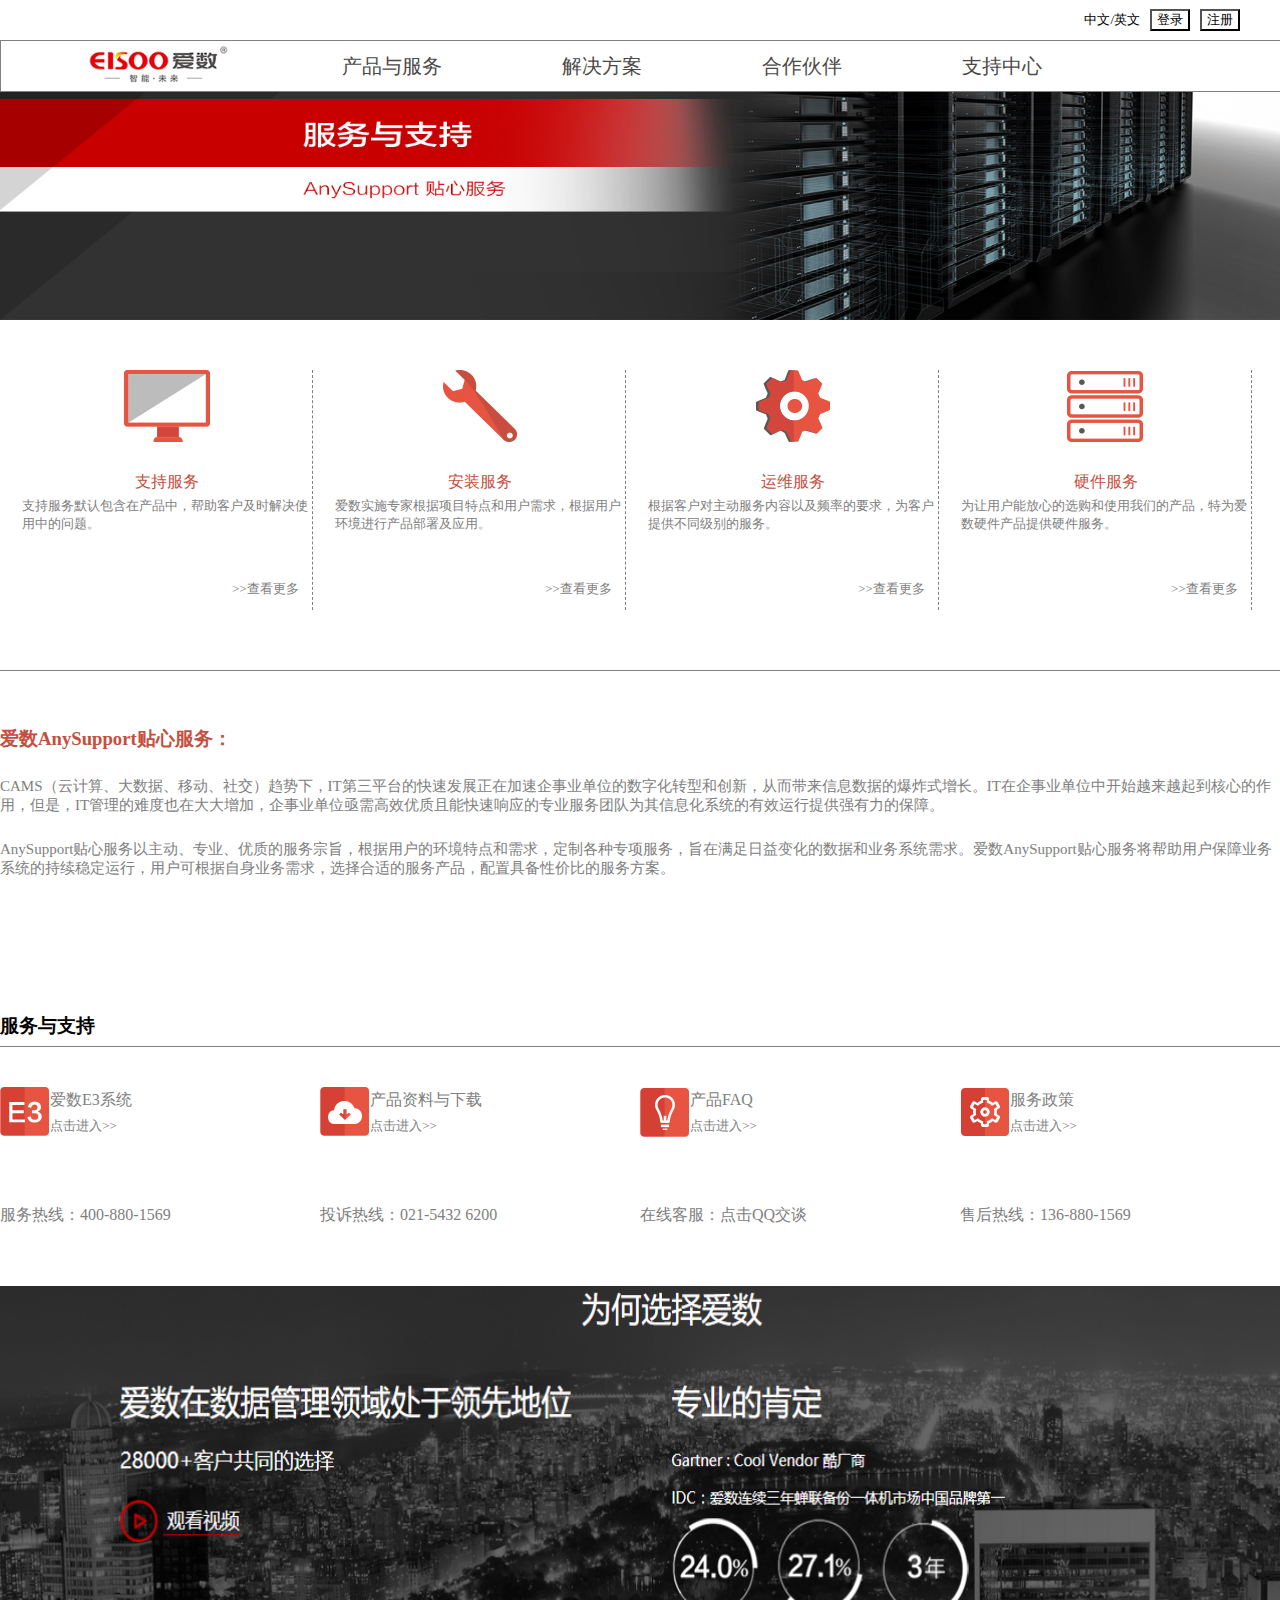
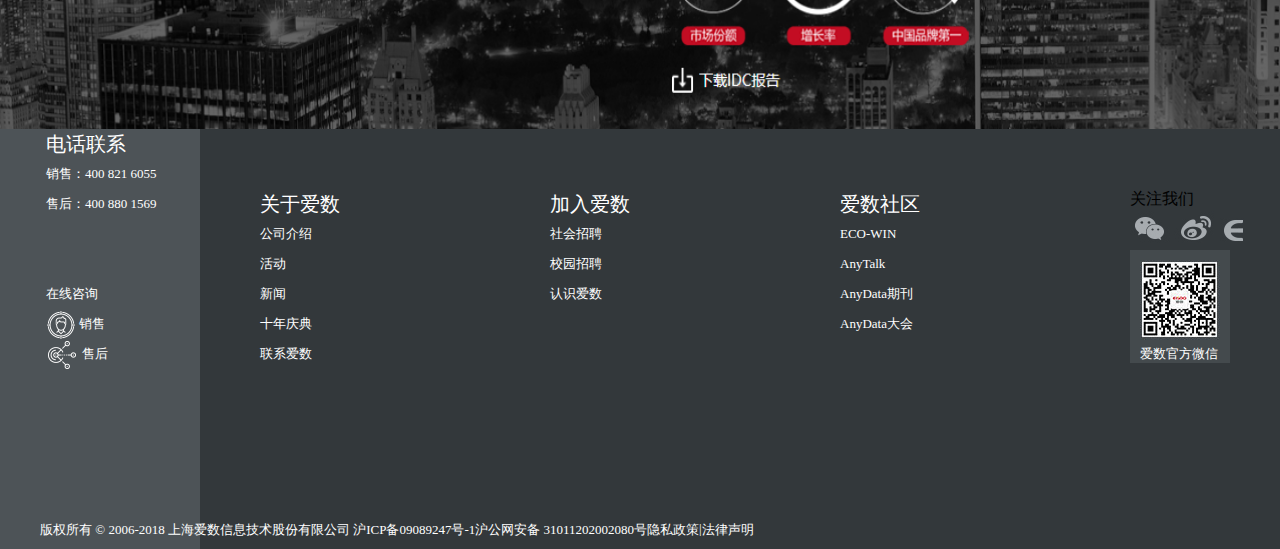
<file: 六月项目/fuwu.html>
<!DOCTYPE html>
<html lang="">
<head>
	<meta charset="utf-8">
	<title></title>
	<link rel="stylesheet" type="text/css" href="fu.css">
	<script type="text/javascript" src="jquery-1.9.1.min.js"></script>
</head>
<body>
		<div class="box">
		<div class="ying">
			<ul>
				<li class="l1">中文/英文</li>
				<li class="l2"><button>登录</button></li>
				<li class="l3"><button>注册</button></li>
			</ul>
		</div>
		<div class="top_box">
			<nav class="nav_ul" style="height: 50px;line-height: 50px;">
				<div class="logo">
					<img src="imgs/3.jpg">
				</div>
				<div class="nav1 dong">
					<a href="javascript:;" class="title">产品与服务</a>
					<ul class="yc">
						<li>
							<h3>数据保护</h3>
							<a href="javascript:;">> 闪电恢复的灾备云 AnyBackup Family 7.0</a>
							<a href="javascript:;">. 企业级数据保护 AnyBackup 7.0<span>增强</span></a>
							<a href="javascript:;">. 企业级数据保护即服务 AnyBackup Cloud 7.0<span>试用</span></a>
							<a href="javascript:;">. 企业级副本数据管理 AnyBackup CDM 7.0<span>全新</span></a>
							<a href="javascript:;">> 中小企业级备份一体机 超易备</a>
						</li>
						<li>
							<h3>云文档</h3>
							<a href="javascript:;">> 统一的文档云 AnyShare Family</a>
							<a href="javascript:;">> 企业云盘服务 AnyShare Cloud<span>试用</span></a>
						</li>
						<li>
							<h3>日志云</h3>
							<a href="javascript:;">> 开启IT运营的日志云 AnyRobot</a>
						</li>
						<li>
							<h3>新型存储解决方案</h3>
							<a href="javascript:;">> 超融合基础设施 AnyVM</a>
							<a href="javascript:;">> 全闪存存储</a>
							<a href="javascript:;">> 混合闪存存储</a>
						</li>
					</ul>
				</div>
				<div class="nav2 dong">
					<a href="javascript:;" class="title">解决方案</a>
					<ul class="yc">
						<li>
							<h3>云计算</h3>
							<a href="javascript:;">> 私有灾备云解决方案</a>
							<a href="javascript:;">> 私有灾备云解决方案</a>
							<a href="javascript:;">. 企业级数据保护即服务 AnyBackup Cloud 7.0<span>试用</span></a>
							<a href="javascript:;">> 下一代企业云盘解决方案</a>
							<a href="javascript:;">> 云主机解决方案</a>
						</li>
						<li>
							<h3>行业</h3>
							<a href="javascript:;">> 教育</a>
							<a href="javascript:;">. 高校云共享解决方案</a>
							<a href="javascript:;">政府</a>
						</li>
						<li>
							<a href="javascript:;"> > 企业</a>
							<a href="javascript:;"> . 企业私有文档云解决方案</a>
							<a href="javascript:;">> 金融</a>
							<a href="javascript:;">> 能源</a>
						</li>
						<li>
							<a href="javascript:;">日志</a>
							<a href="javascript:;">. AnyRobot 日志合规解决方案</a>
						</li>
					</ul>
				</div>	
				<div class="nav3 dong">
					<a href="javascript:;" class="title">合作伙伴</a>
					<ul class="yc">
						<li>
							<h3>成为合作伙伴</h3>
							<a href="javascript:;">> 合作伙伴政策</a>
							<a href="javascript:;">> 申请认证合作伙伴</a>
							<a href="javascript:;">> 申请云服务商合作伙伴</a>
						</li>
						<li>
							<h3>已是合作伙伴</h3>
							<a href="javascript:;">> 登录合作伙伴E3系统</a>
							<a href="javascript:;">> 登录合作伙伴学习社区</a>
						</li>
						<li>
							<h3>培训认证</h3>
							<a href="javascript:;">> 认证体系</a>
							<a href="javascript:;">> 培训课程</a>
							<a href="javascript:;">> 认证考试</a>
							<a href="javascript:;">> 证书查询</a>
						</li>
					</ul>
				</div>	
				<div class="nav4 dong">
					<a href="javascript:;" class="title">支持中心</a>
					<ul class="yc">
						<li>
							<h3>服务与支持</h3>
							<a href="javascript:;">> 支持服务</a>
							<a href="javascript:;">> 安装服务</a>
							<a href="javascript:;">> 运维服务</a>
							<a href="javascript:;">> 硬件服务</a>
						</li>
						<li>
							<h3>自助工具</h3>
							<a href="javascript:;">> 产品FAQ</a>
							<a href="javascript:;">> 服务政策</a>
							<a href="javascript:;">> 技术知识库</a>
						</li>
					</ul>
				</div>		
			</nav>
		</div>
	</div>
	<div class="beijing">
		<img src="imgs/50.jpg">
	</div>
	<div id="fuwu">
		
	</div> 
	<div id="aishu">
		
	</div>
	<div id="zhichi">
		<h3>服务与支持</h3>
		<p class="linghts">
			
		</p>
	</div>
	<div class="select">
		<img src="imgs/019.png">
	</div>
	<div class="ends">
		<div>
			<div class="touming">
				<ul class="first_ul">
					<li class="da">电话联系</li>
					<li>销售：400 821 6055</li>
					<li>售后：400 880 1569</li>
					<li></li>
					<li></li>
					<li>在线咨询</li>
					<li>
						<img src="imgs/020.png">
						销售
					</li>
					<li>
						<img src="imgs/021.png">
						售后
					</li>
				</ul>
			</div>
			<ul class="ul_two">
				<li class="da">关于爱数</li>
				<li>公司介绍</li>
				<li>活动</li>
				<li>新闻</li>
				<li>十年庆典</li>
				<li>联系爱数</li>
			</ul>
			<ul class="ul_two">
				<li class="da">加入爱数</li>
				<li>社会招聘</li>
				<li>校园招聘</li>
				<li>认识爱数</li>
			</ul>	
			<ul class="ul_two">
				<li class="da">爱数社区</li>
				<li>ECO-WIN</li>
				<li>AnyTalk</li>
				<li>AnyData期刊</li>
				<li>AnyData大会</li>
			</ul>
			<div class="fei">
				<p>关注我们</p>
				<p>
					<img src="imgs/45.jpg">
					<img src="imgs/46.jpg">
					<img src="imgs/47.jpg">
				</p>
				<div>
					<div class="guai">
						<span></span>
						<img src="imgs/48.jpg">
						<span>爱数官方微信</span>
					</div>
				</div>
			</div>		
		</div>
		<div class="zui">
			<ul class="yewan">
				<li>版权所有 © 2006-2018 上海爱数信息技术股份有限公司 沪ICP备09089247号-1</li>
				<li>沪公网安备 31011202002080号</li>
				<li>隐私政策</li>
				<li>|</li>
				<li>法律声明</li>
			</ul>
		</div>
	</div>
	<!-- txt.json -->
	<script type="text/template" id="template">
		<div id="content">
			<img src="@images@" id="tupian"><br>
			<a href="#" id="header">@title@</a>
			<p id="ps">@text@</p>
			<a href="#" id="look">@looker@</a>
		</div>
	</script>
	<!-- txt.json1 -->
	<script type="text/template" id="template1">
		<div id="content1">
			<h3>@titles@</h3>
			<p>@texts@</p>
			<p>@textd@</p>
		</div>
	</script>
	<!-- txt.json2 -->
	<script type="text/template" id="template2">
		<div id="content2">
			<div class="left_tu">
				<img src="@images@">
				<p>
					<span>@title@</span><br>
					<span class="small">@text@</span>
				</p>
			</div>
			<p id="phone">@phone@</p>
		</div>
	</script>
	<script type="text/javascript">
		$(function(){
		function cjFn(url,template,box){
			this.init(url,template,box);
		}
		cjFn.prototype.init = function(url,template,box){
			$.get(url,function(data){
				data =typeof data=="object"?data:eval("("+data+")");
				var newarry = data.data;
				for (var i = 0; i < newarry.length; i++) {
					var templatestring = template.html();
					var DomString = templateFn(templatestring,newarry[i]);
					box.append(DomString)
				}
			})
		}
		function templateFn(temeplateString,data){
			return temeplateString.replace((/\@([a-z]+)\@/g),function(match,$1,index,string){
				return data[$1];
			})
		}
		var creatFn = new cjFn('txt.json',$('#template'),$('#fuwu'));
		var creatFn = new cjFn('txt1.json',$('#template1'),$('#aishu'));
		var creatFn = new cjFn('txt2.json',$('#template2'),$('#zhichi'));
	})
	</script>
</body>
</html>
</file>
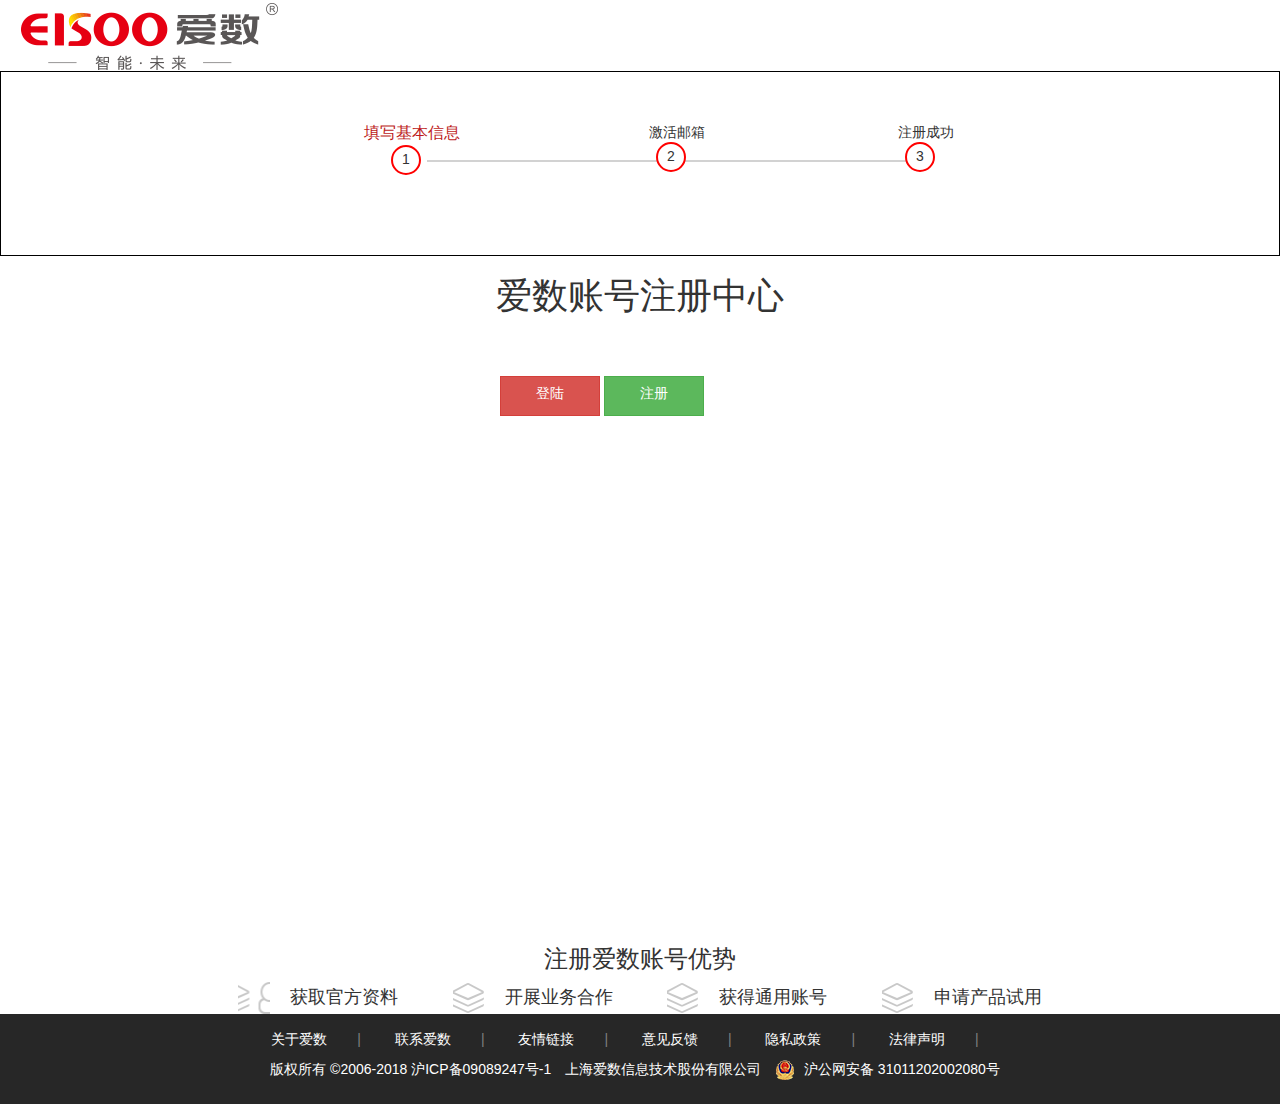
<file: 六月项目/登录.html>
<!DOCTYPE html>
<html lang="">
<head>
	<meta charset="utf-8">
	<title></title>
	<link rel="stylesheet" type="text/css" href="denglu.css">
	<link rel="stylesheet" href="css/login.css" />
	<script src="http://www.jq22.com/jquery/jquery-1.10.2.js"></script>
	<link rel="stylesheet" href="bootstrap/css/bootstrap.min.css">
	<script src="bootstrap/js/bootstrap.min.js"></script>
	<script>
			$(document).ready(function() {
				//打开会员登录 
				$("#Login_start_").click(function() {
					$("#regist_container").hide();
					$("#_close").show();
					$("#_start").animate({
						left: '350px',
						height: '520px',
						width: '400px'
					}, 500, function() {
						$("#login_container").show(500);
						$("#_close").animate({
							height: '40px',
							width: '40px'
						}, 500);
					});
				});
				//打开会员注册
				$("#Regist_start_").click(function() {
					$("#login_container").hide();
					$("#_close").show();
					$("#_start").animate({
						left: '380px',
						height: '520px',
						width: '400px'
					}, 500, function() {
						$("#regist_container").show(500);
						$("#_close").animate({
							height: '40px',
							width: '40px'
						}, 500);
					});
				});
				//关闭
				$("#_close").click(function() {
					
					$("#_close").animate({
						height: '0px',
						width: '0px'
					}, 500, function() {
						$("#_close").hide(500);
						$("#login_container").hide(500);
						$("#regist_container").hide(500);
						$("#_start").animate({
							left: '0px',
							height: '0px',
							width: '0px'
						}, 500);
					});
				});
				//去 注册
				$("#toRegist").click(function(){
					$("#login_container").hide(500);
					$("#regist_container").show(500);
				});
				//去 登录
				$("#toLogin").click(function(){
					$("#regist_container").hide(500);
					$("#login_container").show(500);
				});
				//注册
			$("#login_btn").on("click",function(){
			console.log($("#biaodan").serialize());
			var agruStr=$("#biaodan").serialize();
			$.post("https://www.apiopen.top/createUser?key=00d91e8e0cca2b76f515926a36db68f5&"+agruStr,function(data){
				if (data["msg"]=="用户已注册！") {
					location.href="index.html"
				}else{
					alert("请输入账号密码再登录")
				}
			});
		});
	});
		</script>
</head>
<body>
	<div class="logo">
		<img src="imgs/1.png">
	</div>
	<div class="tian">
		<ul class="xie">
			<li class="active">
				<span>填写基本信息</span>
				<br>
				<p>1</p>
				<em></em>
			</li>
			<span></span>
			<li class="two">
				<span>激活邮箱</span>
				<br>
				<p style="margin: 0 0 0 -8px;">2</p>
			</li>
			<span></span>
			<li class="last">
				<span>注册成功</span>
				<br>
				<p>3</p>
			</li>
		</ul>
	</div>
	<h1>爱数账号注册中心</h1>
	<div class="formed">
		<a id="Login_start_" class="btn btn-danger yue" style="width:100px;height:40px;border-radius: 0;">登陆</a>
		<a id="Regist_start_" class="btn btn-success yue1" style="width:100px;height:40px;border-radius: 0;">注册</a>
		<div id='_start'>
			<div id='_close' style="display: none;">
				<span class="glyphicon glyphicon-remove"></span>
			</div>
			<br /> 
			<!--登录框-->	
			<div id="login_container">
				<div id="lab1">
					<span id="lab_login">会员登录</span>
					<span id="lab_toRegist">
						&emsp;还没有账号&nbsp;
						<span id='toRegist' style="color: #EB9316;cursor: pointer;">立即注册</span>
					</span>
				</div>
				<div style="width:330px;">
					<span id="lab_type1">手机号/账号登陆</span>
				</div>
			<div id="form_container1">
					<br />
				<form id="biaodan">	
					<input type="text" class="form-control" placeholder="手机号/用户名" id="login_number" name="phone" value="账号" />
					<span id="yz1" class="bianse long"></span>
					<input type="password" name="passwd" class="form-control" placeholder="密码" id="login_password" />
					<input type="button" value="登录" class="btn btn-success" id="login_btn" />
					<span id="yz2" class="bianse long1"></span>
					<span id="rememberOrfindPwd">
						<span>
							<input id="remember" type="checkbox" style="margin-bottom: -1.5px;"/>
						</span>
					<span style="color:#000000">
							记住密码&emsp;&emsp;&emsp;&emsp;
						</span>
					<span style="color:#000000">
							忘记密码
						</span>
					</span>
				</form>	
			</div>

				<div style="display:block;width:330px;height：40px;">
					<span id="lab_type2">使用第三方直接登陆</span>
				</div>
				<div style="width:330px;height:100px;border-bottom: 1px solid #FFFFFF;">
					<br />
					<button id="login_QQ" type="button" class="btn btn-info">
						<img src="imgs/4.png" style="width:20px;margin-top:-4px;" />&emsp;QQ登录
					</button>
					<button id="login_WB" type="button" class="btn btn-danger">
						<img src="imgs/5.png" style="width:20px;margin-top:-4px;" />&emsp;微博登录
					</button>
				</div>
			</div>
			
			<!-- 会员注册 -->
			<div id='regist_container' style="display: none;">
				<div id="lab1">
					<span id="lab_login">会员注册</span>
					<span id="lab_toLogin">
						&emsp;已有账号&nbsp;
						<span id='toLogin' style="color: #EB9316;cursor: pointer;">立即登录</span>
					</span>
				</div>
				<div id="form_container2" style="padding-top: 25px;">
					<input type="text" class="form-control" value="账号"  placeholder="用户名" id="regist_account"/>
					<span id="yz3" class="bianse long2"></span>
					<input type="password" class="form-control" placeholder="密码" id="regist_password1" />
					<span id="yz4" class="bianse long3"></span>
					<input type="password" class="form-control" placeholder="确认密码" id="regist_password2" />
					<span id="yz5" class="bianse long4"></span>
					<input type="text" class="form-control" placeholder="手机号" id="regist_phone" />
					<span id="yz6" class="bianse long5"></span>
					<input type="text" class="form-control" placeholder="验证码" id="regist_vcode" />
					<input id="getVCode" type="button" class="btn btn-success" value="点击发送验证码" />
					<input type="button" value="注册" class="btn btn-success" id="regist_btn" />
				</div>
			</div>
		</div>
	</div>
	<div class="ends">
		<h3>注册爱数账号优势</h3>
		<ul>
			<li>
				<i class="i1"></i>
				获取官方资料
			</li>
			<li>
				<i class="i2"></i>
				开展业务合作
			</li>
			<li>
				<i class="i2"></i>
				获得通用账号
			</li>
			<li>
				<i class="i2"></i>
				申请产品试用
			</li>
		</ul>
	</div>
	<div class="botto">
		<p class="p1">
			<a href="javascript:;">关于爱数<span>|</span></a>
			<a href="javascript:;">联系爱数<span>|</span></a>
			<a href="javascript:;">友情链接<span>|</span></a>
			<a href="javascript:;">意见反馈<span>|</span></a>
			<a href="javascript:;">隐私政策<span>|</span></a>
			<a href="javascript:;">法律声明<span>|</span></a>
		</p>
		<p class="p2">
			<span>
			版权所有 ©2006-2018
			<a href="javascript:;"> 沪ICP备09089247号-1</a>
		</span>
			<span>上海爱数信息技术股份有限公司</span>
			<a href="javascript">
				<img src="imgs/2.png">
				<span>沪公网安备 31011202002080号</span>
			</a>
		</p>
	</div>
	<script type="text/javascript" src="reg.js"></script>
	<script type="text/javascript" src="cookie.js"></script>
</body>
</html>
</file>
<file: 六月项目/fu.css>
*{
	margin: 0;
	padding: 0;
}
li{
	list-style: none;
}
a{
	text-decoration: none;
}
.box{
	width: 100%;
	height: 92px;
	background-color:white;
	z-index: 999999;
	position: absolute;
	top: 0;
}
.box .ying{
	width: 100%;
	height: 40px;
	position: relative;
}
.box .ying li{
	float: left;
	line-height: 40px;
	position: absolute;
	font-size: 13px;
	cursor: pointer;
}
.box .ying .l3{
	right: 40px;
}
.box .ying .l2{
	right: 90px;
}
.box .ying .l1{
	right: 140px;
}
.box .ying li button{
	background-color: white;
	outline: none;
	width: 40px;
}
.nav_ul{
	background-color: white;
	width: 100%;
}
.box .top_box{
	width: 100%;
	height: 50px;
	background-color: white;
	border: 1px solid gray;
} 
.box .top_box .logo{
	float: left;
	margin-left: 83px;
} 
.box .top_box .logo img{
	height: 50px;
}
.box .top_box .nav_ul{
	float: left;
}
.box .top_box .nav_ul .dong{
	margin-left: 100px;
	float: left;
}
.box .top_box .nav_ul .yc{
	display: none;
	width: 100%;
    position: absolute;
    background: #fff;
    left:0px;
    z-index: 2;
    margin-top: 1px;
    box-shadow: 0 1px 6px #ececec;
    padding-bottom: 60px;
}
.box .top_box .nav_ul .yc li{
	display: table-cell;
    vertical-align: top;
    padding: 0 20px;
    margin-left: 100px;
}
.box .top_box .nav_ul .yc li a{
	display: block;
	font-size: 12px;
	margin-top: 20px;
	color: gray;
}
.top_box .nav_ul .title{
	display: block;
    height: 50px;
    line-height: 50px;
    font-size:20px;
    color: #4c4948;
    text-align: center;
    min-width: 100px;
    padding: 0 10px;
    box-sizing: border-box;
}
.beijing{
	width: 1349px;
	height: 320px;
	margin: 0 auto;
}
.beijing img{
	width: 1349px;
	height: 320px;
	margin: 0 auto;
}
/*模板01*/
#fuwu{
	width: 1280px;
	height: 350px;
	border-bottom:1px solid gray;
	margin: 0 auto;
}
#content{
	width: 290px;
	height: 240px;
	border-right: 1px dashed gray;
	margin-left: 22px;
	margin-top: 50px;
	float: left;
	text-align: center;
	position: relative;
}
#header{
	color: rgb(196,79,62);
	line-height: 70px;
}
#ps{
	text-align: left;
	margin-top: -20px;
	font-size: 13px;
	color: gray;
}
#look{
	color: gray;
	font-size: 13px;
	position: absolute;
	left: 210px;
	top: 210px;
}
#aishu{
	width: 1280px;
	height: 280px;
	margin: 0 auto;
}
#aishu h3{
	color: rgb(196,79,62);
	margin-top: 55px;
}
#aishu p{
	color: gray;
	margin-top: 25px;
	font-size: 15px;
}
#zhichi{
	width: 1280px;
	height: 280px;
	margin: 0 auto;
	background-color: rgb(255,255,255);
}
#zhichi h3{
	width: 1280px;
	height: 40px;
	line-height:40px;
	border-bottom: 1px solid gray;
}
#content2{
	float: left;
}
#content2 .left_tu{
	width: 320px;
	height: 118px;
	margin-top: 40px;
}
#content2 .left_tu img{
	float: left;
}
#content2 .left_tu p{
	float: left;
	color: gray;
	line-height: 25px;
}
#content2 .left_tu p:hover{
	color: red;
}
#content2 .left_tu p .small{
	font-size: 13px;
}
#phone{
	color: gray;
}
.select{
	width: 1349px;
	height: 443px;
	margin: 0 auto;
}
.select img{
	width: 1349px;
	height: 443px;
}
.ends{
	width: 1349px;
	height: 420px;
	background-color:rgb(51,56,59);
	position: relative;
}
.ends .touming{
	float: left;
	width: 200px;
	height: 420px;
	background-color: rgb(77,83,87);
}
.ends .first_ul{
	width: 200px;
	height: 266px;
}
.ends .first_ul li{
	width: 200px;
	height: 30px;
	line-height: 30px;
	text-align: left;
	margin-left: 46px;
	color: white;
}
.ends .first_ul li img{
	vertical-align: middle;
}
.ends .ul_two{
	float: left;
	margin-top: 60px;
	margin-left: 60px;
}
.ends .ul_two li{
	width: 230px;
	height: 30px;
	line-height: 30px;
	text-align: left;
	color: white;
}
.ends li{
	font-size:13px;
}
.ends .da{
	font-size: 20px;
}
.ends .fei{
	float: left;
	margin-top: 60px;
	margin-left: 60px;
}
.ends .fei .guai{
	width: 100px;
	background-color: rgb(68,74,77);
}
.ends .fei .guai img{
	margin-top: 10px;
	margin-left: 0px;
}
.ends .fei .guai span{
	font-size: 13px;
	margin-left: 10px;
	color: white;
}
.ends .zui .yewan{
	width:1200;
	position: absolute;
	left: 40px;
	bottom:10px;
}
.ends .zui ul li{
	z-index: 9999999999999;
	float: left;
	margin-top: 120px;
	color: white;
}
</file>
<file: 六月项目/denglu.css>
*{
	margin: 0;
	padding: 0;
}
.logo{
	margin-left: 20px;
}
.tian{
    width: 1280px;
    height: 185px;
    margin: 0 auto;
    border: 1px solid black;
}
.tian .xie{
    position: relative;
    width: 750px;
    height: 85px;
    /*border: 1px solid black;*/
    margin: 50px auto;
   margin-right: 150px;
}
.tian .xie li{
	list-style: none;
	float: left;
	width: 96px;
	height:59px;
    text-align: center;
    /*border:1px solid black;*/
}
.tian .xie .two{
	position: absolute;
	left: 250px;
}
.tian .xie .two p{
	position: absolute;
	left: 35px;
}
.tian .xie .last{
	position: absolute;
	right:140px;
}
.tian .xie .last span{
	margin-left:-30px;
}
.tian .xie li p{
	width: 30px;
	height: 30px;
	line-height: 25px;
	border: 2px solid red;
	border-radius: 50%;
	margin-left: 12px;
	background: #fff;
}
.tian .xie .active span{
	color: #bd1a21;
	font-size: 16px;
	margin-left: -30px;
}
.tian .xie em{
	display: inline-block;
    width: 65%;
    border-top: 2px solid #d2d2d2;
    position: absolute;
    top:45%;
    z-index: -1;
}
.formed{
	width: 100%;
	height: 600px;
	/*background-color: gray;*/

}
.yue,.yue1{
	position: relative;
	left:500px;
	top: 50px;
	text-align: center;
	line-height: 25px;
}
#_start {
	/*position:absolute;*/
	height: 0px;
	width: 0px;
	background: #D6E9C6;
	color: white;
	text-align: center;
	line-height: 40px;
}

#_close {
	float: right;
	height: 0px;
	width: 0px;
	background: none;
	color: white;
	border-left: 1px solid white;
	border-bottom: 1px solid white;
	text-align: center;
	line-height: 40px;
	cursor: pointer;
}

#login_container,#regist_container {
	width: 360px;
	text-align: center;
	display: none;
	margin-top: 30px;
}

#lab1 {
	width: 330px;
	border-bottom: 1px solid #000000;
	text-align: left;
	font-family: '微软雅黑';
}

#lab_login {
	font-size: 30px;
	height: 40px;
	color: #000000;
}

#lab_toRegist,#lab_toLogin {
	font-size: 15px;
	line-height: 55px;
	float: right;
	color: #000000;
}

#lab_type1,
#lab_type2 {
	font-size: 16px;
	float: left;
	color: #8C8C8C;
}

#login_number,
#login_password {
	height: 50px;
	border-radius: 0;
	margin-top: 10px;
}

/* 注册表单 开始 */
#regist_account,
#regist_password1,
#regist_password2,
#regist_phone,
#regist_vcode
{
	height: 42px;
	border-radius: 0;
	margin-top: 5px;
}
#regist_vcode{
	width:200px;
	display: inline-block;
	float: left;
}
/* 注册表单 结束 */

/*获取验证码*/
#getVCode{
	width:125px;
	height: 40px;
	border-radius: 0;
	margin-top: 6px;
	float: right;
}
/*登陆按钮*/
#login_btn {
	float: left;
	width: 100px;
	height: 40px;
	border-radius: 0;
	margin-top: 20px;
}
/*注册按钮*/
#regist_btn{
	width: 330px;
	height: 40px;
	border-radius: 0;
	margin-top: 20px;
}
/*记住密码，找回密码*/
#rememberOrfindPwd {
	display: inline-block;
	height: 40px;
	line-height: 70px;
	margin-top: 15px;
	float: right;
}
/*QQ登陆样式*/
#login_QQ {
	width: 150px;
	height: 40px;
	float: left;
	border-radius: 0;
}
/*微博登陆样式*/
#login_WB {
	width: 150px;
	height: 40px;
	float: right;
	border-radius: 0;
}
/*登陆表单容器*/
#form_container1 {
	width: 330px;
	height: 240px;
	border-bottom: 1px solid #FFFFFF;
	position: relative;
}
/*注册表单容器*/
#form_container2 {
	width: 330px;
	height: 300px;
	border-bottom: 1px solid #FFFFFF;
	position: relative;
}
.ends{
	width: 67%;
    max-width: 1280px;
    margin: 0 auto;
    min-width: 820px;
    overflow: hidden;
}
h1,h3{
	font-weight: 400;
    text-align: center;
    font-size: 20px;
    margin-bottom: 30px;
    margin-top: 0;
}
.ends ul li{
	float: left;
    width: 25%;
    font-size: 18px;
    list-style: none;
    text-align: center;
}
.ends ul li i{
	display: inline-block;
    width: 32px;
    height: 32px;
    vertical-align: middle;
    margin-right: 15px;
    background:url(imgs/3.png)no-repeat center;
}
.ends ul li .il{
	background-position: 1px 0;
}
.ends ul li .i2{
	background-position: -40px 0;
}
.ends ul li .i3{
	background-position: -80px 0;
}
.ends ul li .i4{
	background-position: -120px 0;
}
.botto{
	width:100%;
	height: 90px;
	background: #272727;
    color: #fff;
    padding: 15px 0;
    text-align: center;
}
.botto .p1{
	margin: 0 0 10px;
}
.botto .p1 a{
	color: #fff;
    font-size: 14px;
    text-decoration: none;
}
.botto .p1 a span{
	 margin: 0 30px;
	 color: gray;
}
.botto .p2 span{
	font-size: 14px;
    margin-right: 10px;
}
.botto .p2 a{
	color: #fff;
    font-size: 14px;
    text-decoration: none;
}
.botto .p2 img{
	vertical-align: middle;
    margin-right: 5px;
}
.bianse{
	color: red;
}
.long{
	position: absolute;
	top: 55px;
	right: 0;
}
.long1{
	position: absolute;
	top: 115px;
	right: 0;
}
.long2{
	position: absolute;
	top: 30px;
	right: 0;
}
.long3{
	position: absolute;
	top: 80px;
	right: 0;
}
.long4{
	position: absolute;
	top: 125px;
	right: 0;
}
.long5{
	position: absolute;
	top: 170px;
	right: 0;
}
</file>
<file: 六月项目/css/login.css>
* {
	margin: 0 auto;
}

#_start {
	/*position:absolute;*/
	height: 0px;
	width: 0px;
	background: #D6E9C6;
	color: white;
	text-align: center;
	line-height: 40px;
}

#_close {
	float: right;
	height: 0px;
	width: 0px;
	background: none;
	color: white;
	border-left: 1px solid white;
	border-bottom: 1px solid white;
	text-align: center;
	line-height: 40px;
	cursor: pointer;
}

#login_container,#regist_container {
	width: 360px;
	text-align: center;
	display: none;
	margin-top: 30px;
}

#lab1 {
	width: 330px;
	border-bottom: 1px solid #000000;
	text-align: left;
	font-family: '微软雅黑';
}

#lab_login {
	font-size: 30px;
	height: 40px;
	color: #000000;
}

#lab_toRegist,#lab_toLogin {
	font-size: 15px;
	line-height: 55px;
	float: right;
	color: #000000;
}

#lab_type1,
#lab_type2 {
	font-size: 16px;
	float: left;
	color: #8C8C8C;
}

#login_number,
#login_password {
	height: 50px;
	border-radius: 0;
	margin-top: 10px;
}

/* 注册表单 开始 */
#regist_account,
#regist_password1,
#regist_password2,
#regist_phone,
#regist_vcode
{
	height: 42px;
	border-radius: 0;
	margin-top: 5px;
}
#regist_vcode{
	width:200px;
	display: inline-block;
	float: left;
}
/* 注册表单 结束 */

/*获取验证码*/
#getVCode{
	width:125px;
	height: 40px;
	border-radius: 0;
	margin-top: 6px;
	float: right;
}
/*登陆按钮*/
#login_btn {
	float: left;
	width: 100px;
	height: 40px;
	border-radius: 0;
	margin-top: 20px;
}
/*注册按钮*/
#regist_btn{
	width: 330px;
	height: 40px;
	border-radius: 0;
	margin-top: 20px;
}
/*记住密码，找回密码*/
#rememberOrfindPwd {
	display: inline-block;
	height: 40px;
	line-height: 70px;
	margin-top: 15px;
	float: right;
}
/*QQ登陆样式*/
#login_QQ {
	width: 150px;
	height: 40px;
	float: left;
	border-radius: 0;
}
/*微博登陆样式*/
#login_WB {
	width: 150px;
	height: 40px;
	float: right;
	border-radius: 0;
}
/*登陆表单容器*/
#form_container1 {
	width: 330px;
	height: 240px;
	border-bottom: 1px solid #FFFFFF;
}
/*注册表单容器*/
#form_container2 {
	width: 330px;
	height: 300px;
	border-bottom: 1px solid #FFFFFF;
}
</file>
